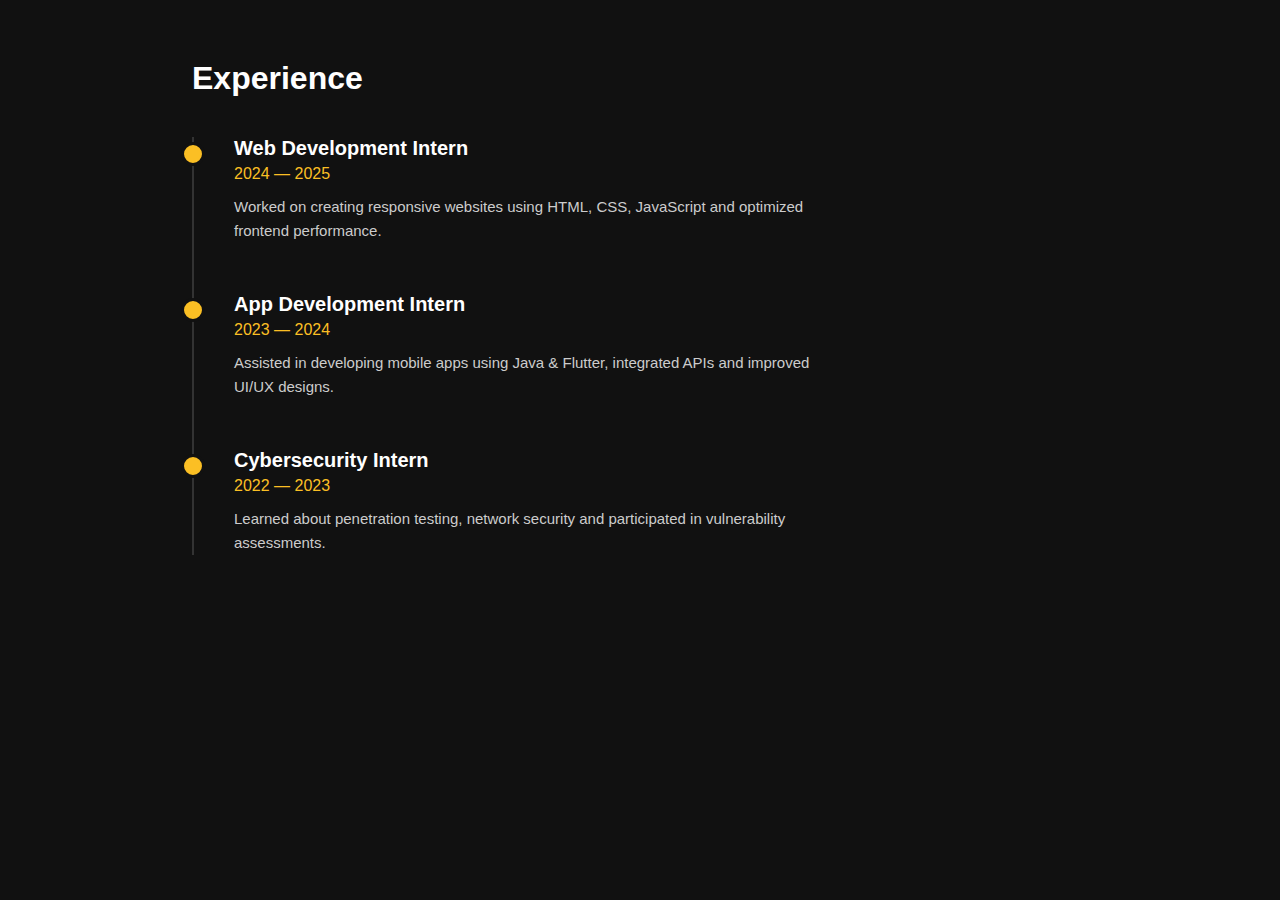
<file: test.html>
<!DOCTYPE html>
<html lang="en">
<head>
  <meta charset="UTF-8">
  <meta name="viewport" content="width=device-width, initial-scale=1.0">
  <title>Experience Timeline</title>
  <style>
    body {
      background: #111;
      color: #fff;
      font-family: "Poppins", sans-serif;
      margin: 0;
      padding: 0;
    }

    .experience {
      width: 70%;
      margin: 60px auto;
    }

    .experience h2 {
      font-size: 32px;
      font-weight: 700;
      margin-bottom: 40px;
    }

    .timeline {
      position: relative;
      padding-left: 40px;
      border-left: 2px solid #333;
    }

    .timeline-item {
      margin-bottom: 50px;
      position: relative;
    }

    .timeline-item::before {
      content: "";
      position: absolute;
      left: -53px;
      top: 5px;
      width: 18px;
      height: 18px;
      background: #fbbf24;
      border-radius: 50%;
      border: 3px solid #111;
    }

    .timeline-item h3 {
      font-size: 20px;
      font-weight: 600;
      margin: 0;
    }

    .timeline-item span {
      display: block;
      color: #fbbf24;
      font-size: 16px;
      font-weight: 500;
      margin: 5px 0 12px 0;
    }

    .timeline-item p {
      font-size: 15px;
      line-height: 1.6;
      color: #ccc;
      margin: 0;
      max-width: 600px;
    }

    /* Hover effect */
    .timeline-item:hover::before {
      background: #fff;
      border: 3px solid #fbbf24;
      transition: 0.3s;
    }
  </style>
</head>
<body>
  <section class="experience">
    <h2>Experience</h2>
    <div class="timeline">

      <div class="timeline-item">
        <h3>Web Development Intern</h3>
        <span>2024 — 2025</span>
        <p>Worked on creating responsive websites using HTML, CSS, JavaScript and optimized frontend performance.</p>
      </div>

      <div class="timeline-item">
        <h3>App Development Intern</h3>
        <span>2023 — 2024</span>
        <p>Assisted in developing mobile apps using Java & Flutter, integrated APIs and improved UI/UX designs.</p>
      </div>

      <div class="timeline-item">
        <h3>Cybersecurity Intern</h3>
        <span>2022 — 2023</span>
        <p>Learned about penetration testing, network security and participated in vulnerability assessments.</p>
      </div>

    </div>
  </section>
</body>
</html>
</file>
